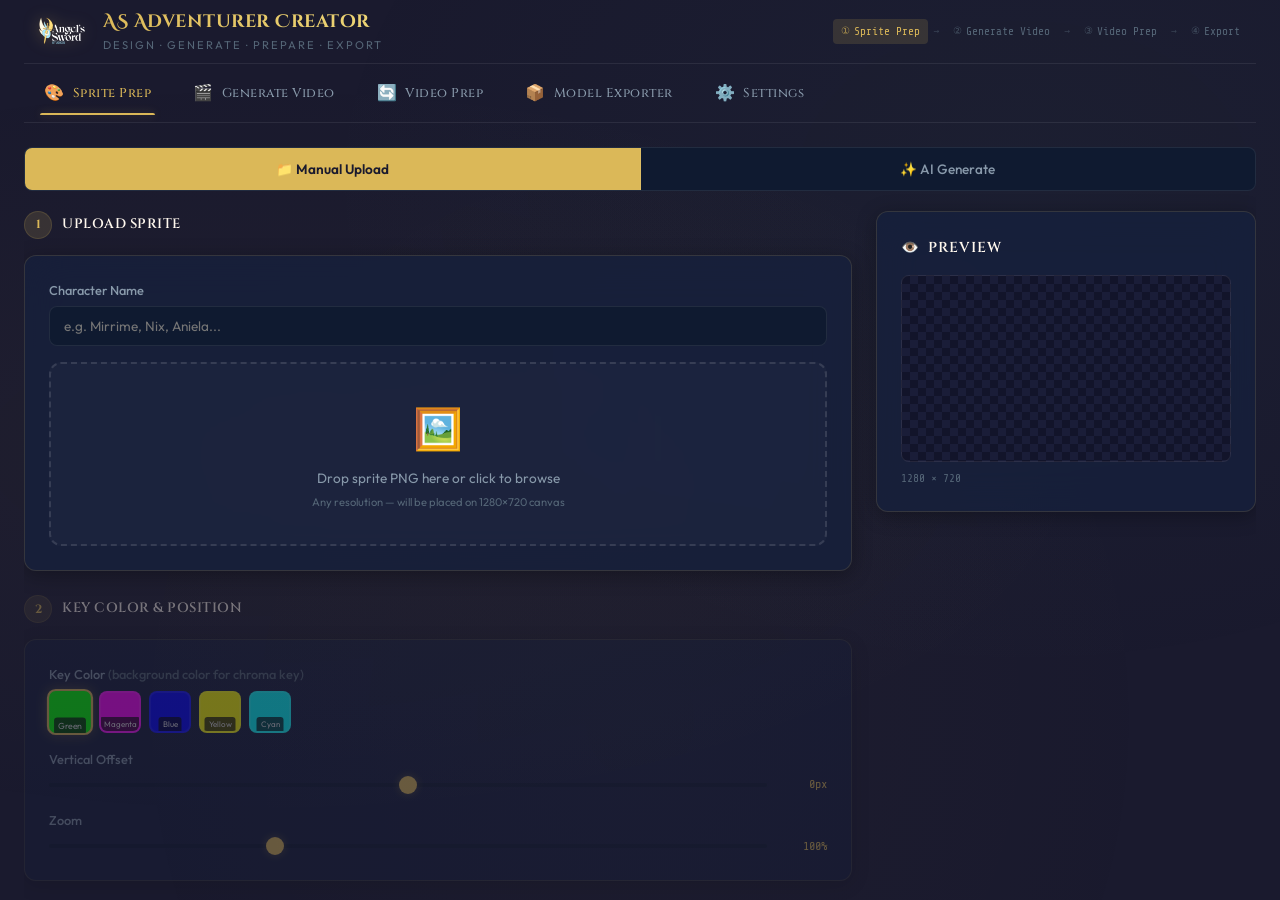
<file: Combined Python plus Angl/creator_public/legacy/public/index.html>
<!DOCTYPE html>
<html lang="en">
<head>
    <meta charset="UTF-8">
    <meta name="viewport" content="width=device-width, initial-scale=1.0">
    <meta name="description" content="AS Adventurer Creator — VTuber Creation Pipeline by Angel's Sword Studios. Create animated PNGtuber and VTuber assets from scratch in minutes.">
    <title>⚔️ AS Adventurer Creator — VTuber Creation Pipeline</title>
    <link rel="preconnect" href="https://fonts.googleapis.com">
    <link rel="preconnect" href="https://fonts.gstatic.com" crossorigin>
    <link rel="stylesheet" href="https://fonts.googleapis.com/css2?family=Cinzel:wght@400;500;600;700&family=Cinzel+Decorative:wght@400;700&family=Outfit:wght@300;400;500;600;700&family=Share+Tech+Mono&display=swap">
    <link rel="stylesheet" href="style.css">
    <link rel="icon" href="data:image/svg+xml,<svg xmlns='http://www.w3.org/2000/svg' viewBox='0 0 100 100'><text y='.9em' font-size='90'>⚔️</text></svg>">
</head>
<body>

<div class="app-container">

    <!-- ═══════════════════════════════════════
         HEADER
         ═══════════════════════════════════════ -->
    <header class="app-header">
        <div class="brand">
            <img src="assets/Angelsword-Logo-white_25pct.webp" alt="Angel's Sword Studios" class="brand-logo">
            <div>
                <div class="brand-name">AS Adventurer Creator</div>
                <div class="brand-tagline">Design · Generate · Prepare · Export</div>
            </div>
        </div>

        <nav class="pipeline-steps" id="pipelineSteps">
            <span class="step active" data-tab="tab-sprite-prep">
                <span class="step-badge">①</span> Sprite Prep
            </span>
            <span class="step-arrow">→</span>
            <span class="step" data-tab="tab-video-gen">
                <span class="step-badge">②</span> Generate Video
            </span>
            <span class="step-arrow">→</span>
            <span class="step" data-tab="tab-video-prep">
                <span class="step-badge">③</span> Video Prep
            </span>
            <span class="step-arrow">→</span>
            <span class="step" data-tab="tab-exporter">
                <span class="step-badge">④</span> Export
            </span>
        </nav>
    </header>

    <!-- ═══════════════════════════════════════
         TAB BAR
         ═══════════════════════════════════════ -->
    <nav class="tab-bar" id="tabBar">
        <button class="tab-btn active" data-tab="tab-sprite-prep" title="Create or prepare a sprite image with chroma key background">
            <span class="tab-icon">🎨</span>
            <span class="tab-label">Sprite Prep</span>
        </button>
        <button class="tab-btn" data-tab="tab-video-gen" title="Generate animated videos from your sprite using AI">
            <span class="tab-icon">🎬</span>
            <span class="tab-label">Generate Video</span>
        </button>
        <button class="tab-btn" data-tab="tab-video-prep" title="Build loops, concatenate videos, and add crossfades">
            <span class="tab-icon">🔄</span>
            <span class="tab-label">Video Prep</span>
        </button>
        <button class="tab-btn" data-tab="tab-exporter" title="Export as transparent WebM or GIF with chroma key removal">
            <span class="tab-icon">📦</span>
            <span class="tab-label">Model Exporter</span>
        </button>
        <button class="tab-btn" data-tab="tab-settings" title="API keys, server settings, and about">
            <span class="tab-icon">⚙️</span>
            <span class="tab-label">Settings</span>
        </button>
    </nav>

    <!-- ═══════════════════════════════════════
         TAB CONTENT
         ═══════════════════════════════════════ -->
    <div class="tab-content" id="tabContent">

        <!-- ─── TAB 1: SPRITE PREP ─── -->
        <div class="tab-panel active" id="tab-sprite-prep">

            <!-- Mode Selector -->
            <div class="mode-selector" id="spritePrepMode">
                <button class="mode-btn active" data-mode="manual" title="Upload your own sprite image">📁 Manual Upload</button>
                <button class="mode-btn" data-mode="generate" title="Generate a sprite using AI (requires OpenAI API key)">✨ AI Generate</button>
            </div>

            <!-- ── Manual Mode ── -->
            <div id="spriteManualMode">
                <div class="main-layout">
                    <div>
                        <!-- Stage 1: Upload -->
                        <section class="stage" id="spManualStage1">
                            <div class="stage-header">
                                <span class="stage-number">1</span>
                                <span class="stage-title">Upload Sprite</span>
                            </div>
                            <div class="glass-panel">
                                <div class="form-row">
                                    <label for="spCharName">Character Name</label>
                                    <input type="text" id="spCharName" placeholder="e.g. Mirrime, Nix, Aniela..." title="Your character's name — used for filenames and AI prompts">
                                </div>
                                <div class="upload-zone" id="spUploadZone" title="Drop a PNG here or click to browse">
                                    <div class="upload-icon">🖼️</div>
                                    <div class="upload-text">Drop sprite PNG here or click to browse</div>
                                    <div class="upload-hint">Any resolution — will be placed on 1280×720 canvas</div>
                                    <input type="file" id="spFileInput" accept="image/png,image/jpeg,image/webp">
                                </div>
                            </div>
                        </section>

                        <!-- Stage 2: Key Color & Controls -->
                        <section class="stage disabled" id="spManualStage2">
                            <div class="stage-header">
                                <span class="stage-number">2</span>
                                <span class="stage-title">Key Color & Position</span>
                            </div>
                            <div class="glass-panel">
                                <div class="form-row">
                                    <label>Key Color <span class="text-dim">(background color for chroma key)</span></label>
                                    <div class="color-swatches" id="spColorSwatches">
                                        <div class="color-swatch selected" data-color="#00FF00" style="background:#00FF00" title="Green — most common chroma key color">
                                            <span class="swatch-badge">Green</span>
                                        </div>
                                        <div class="color-swatch" data-color="#FF00FF" style="background:#FF00FF" title="Magenta — great for characters with green elements">
                                            <span class="swatch-badge">Magenta</span>
                                        </div>
                                        <div class="color-swatch" data-color="#0000FF" style="background:#0000FF" title="Blue — avoid for blue-haired characters">
                                            <span class="swatch-badge">Blue</span>
                                        </div>
                                        <div class="color-swatch" data-color="#FFFF00" style="background:#FFFF00" title="Yellow — avoid for blond characters">
                                            <span class="swatch-badge">Yellow</span>
                                        </div>
                                        <div class="color-swatch" data-color="#00FFFF" style="background:#00FFFF" title="Cyan — alternative to blue/green">
                                            <span class="swatch-badge">Cyan</span>
                                        </div>
                                    </div>
                                </div>

                                <div class="form-row">
                                    <label for="spOffset">Vertical Offset</label>
                                    <div class="range-row">
                                        <input type="range" id="spOffset" min="-500" max="500" value="0" title="Move the character up or down on the canvas">
                                        <span class="range-value" id="spOffsetVal">0px</span>
                                    </div>
                                </div>

                                <div class="form-row">
                                    <label for="spZoom">Zoom</label>
                                    <div class="range-row">
                                        <input type="range" id="spZoom" min="10" max="300" value="100" title="Scale the character larger or smaller">
                                        <span class="range-value" id="spZoomVal">100%</span>
                                    </div>
                                </div>
                            </div>
                        </section>

                        <!-- Stage 3: Export -->
                        <section class="stage disabled" id="spManualStage3">
                            <div class="stage-header">
                                <span class="stage-number">3</span>
                                <span class="stage-title">Export & Handoff</span>
                            </div>
                            <div class="btn-group">
                                <button class="btn btn-secondary" id="spDownloadBtn" title="Download as 1280×720 PNG file">
                                    💾 Download PNG
                                </button>
                                <button class="btn-handoff" id="spHandoffBtn" title="Send this sprite to the Generate Video tab">
                                    Send to Generate Video →
                                </button>
                            </div>
                        </section>
                    </div>

                    <!-- Preview Sidebar -->
                    <div>
                        <div class="glass-panel">
                            <div class="panel-title"><span class="title-icon">👁️</span> Preview</div>
                            <div class="canvas-container" id="spCanvasContainer">
                                <canvas id="spCanvas" width="1280" height="720"></canvas>
                            </div>
                            <div class="text-mono text-dim mt-1" style="font-size:0.7rem">1280 × 720</div>
                        </div>
                    </div>
                </div>
            </div>

            <!-- ── Generative Mode ── -->
            <div id="spriteGenerateMode" class="hidden">
                <div class="main-layout">
                    <div>
                        <div class="glass-panel">
                            <div class="panel-title"><span class="title-icon">✨</span> Character Details</div>

                            <div class="form-row">
                                <label for="sgCharName">Character Name <span class="text-gold">*</span></label>
                                <input type="text" id="sgCharName" placeholder="e.g. Mirrime the Mage" title="Required — your character's name">
                            </div>

                            <div class="form-row">
                                <label for="sgCharDesc">Character Description</label>
                                <textarea id="sgCharDesc" rows="3" placeholder="Blue hair, red cape, golden feather cap, adventurer outfit..." title="Describe your character's appearance in detail"></textarea>
                            </div>

                            <div class="form-row">
                                <label for="sgCharAction">Character Action <span class="text-dim">(optional)</span></label>
                                <input type="text" id="sgCharAction" placeholder="e.g. waving hello, casting a spell (defaults to neutral idle)" title="What is the character doing? Leave empty for a neutral idle pose">
                            </div>

                            <div class="form-row">
                                <label>Race Mode</label>
                                <div class="mode-selector" id="sgRaceMode">
                                    <button class="mode-btn active" data-mode="normal" title="Standard human/anime character">👤 Normal</button>
                                    <button class="mode-btn" data-mode="kanolith" title="Kemonomimi — human face with animal ears and tail, no human ears">🐾 Kanolith</button>
                                    <button class="mode-btn" data-mode="zoalith" title="Full anthropomorphic beastfolk — snouts, fur, whiskers, animal features">🐲 Zoalith</button>
                                </div>
                            </div>
                        </div>

                        <div class="glass-panel">
                            <div class="panel-title"><span class="title-icon">🖼️</span> References <span class="text-dim" style="font-weight:400;font-family:var(--font-body);text-transform:none;letter-spacing:0">(optional)</span></div>

                            <div class="two-col">
                                <div class="form-row">
                                    <label>Character Reference</label>
                                    <div class="upload-zone" id="sgCharRefZone" title="Upload a reference image of your character — also used to auto-detect best key color" style="padding:1rem">
                                        <div class="upload-icon" style="font-size:1.5rem">👤</div>
                                        <div class="upload-text" style="font-size:0.75rem">Character Reference</div>
                                        <input type="file" id="sgCharRefInput" accept="image/*">
                                    </div>
                                    <div id="sgCharRefPreview" class="hidden mt-1"></div>
                                </div>
                                <div class="form-row">
                                    <label>Art Style Reference</label>
                                    <div class="upload-zone" id="sgStyleRefZone" title="Upload an image showing the art style you want" style="padding:1rem">
                                        <div class="upload-icon" style="font-size:1.5rem">🎨</div>
                                        <div class="upload-text" style="font-size:0.75rem">Style Reference</div>
                                        <input type="file" id="sgStyleRefInput" accept="image/*">
                                    </div>
                                    <div id="sgStyleRefPreview" class="hidden mt-1"></div>
                                </div>
                            </div>
                        </div>

                        <div class="glass-panel">
                            <div class="panel-title"><span class="title-icon">🎯</span> Generation Settings</div>

                            <div class="form-row">
                                <label>Key Color</label>
                                <div class="color-swatches" id="sgColorSwatches">
                                    <div class="color-swatch selected" data-color="#00FF00" style="background:#00FF00" title="Green">
                                        <span class="swatch-badge">Green</span>
                                    </div>
                                    <div class="color-swatch" data-color="#FF00FF" style="background:#FF00FF" title="Magenta">
                                        <span class="swatch-badge">Magenta</span>
                                    </div>
                                    <div class="color-swatch" data-color="#0000FF" style="background:#0000FF" title="Blue">
                                        <span class="swatch-badge">Blue</span>
                                    </div>
                                    <div class="color-swatch" data-color="#FFFF00" style="background:#FFFF00" title="Yellow">
                                        <span class="swatch-badge">Yellow</span>
                                    </div>
                                    <div class="color-swatch" data-color="#00FFFF" style="background:#00FFFF" title="Cyan">
                                        <span class="swatch-badge">Cyan</span>
                                    </div>
                                </div>
                                <button class="btn btn-sm btn-secondary mt-1" id="sgAdvancedKeyBtn" title="Analyze the character reference to find the optimal key color" style="font-size:0.7rem">
                                    🔬 Advanced Key Color
                                </button>
                            </div>

                            <!-- Advanced Key Color Modal -->
                            <div id="advKeyModal" class="modal-overlay hidden">
                                <div class="modal-panel glass-panel" style="max-width:800px;width:95%">
                                    <div class="panel-title">
                                        <span class="title-icon">🔬</span> Advanced Key Color Analysis
                                        <button class="btn btn-sm btn-danger" id="advKeyClose" style="float:right;margin-top:-4px">✕</button>
                                    </div>
                                    <p class="text-dim" style="font-size:0.8rem;margin:0.5rem 0">
                                        Draw a rectangle around the <strong>character only</strong> (exclude background), then click <strong>Analyze</strong>.
                                    </p>
                                    <div id="advKeyCanvasWrap" style="position:relative;display:inline-block;max-width:100%;cursor:crosshair;border:1px solid rgba(219,184,88,0.3);border-radius:6px;overflow:hidden">
                                        <canvas id="advKeyCanvas" width="760" height="500"></canvas>
                                        <div id="advKeySelection" style="position:absolute;border:2px dashed #dbb858;background:rgba(219,184,88,0.1);display:none;pointer-events:none"></div>
                                    </div>
                                    <div class="btn-group mt-1">
                                        <button class="btn btn-secondary" id="advKeyClearBtn">🗑️ Clear Selection</button>
                                        <button class="btn btn-primary" id="advKeyAnalyzeBtn" disabled>🔍 Analyze Selection</button>
                                    </div>
                                    <div id="advKeyResults" class="mt-1 hidden">
                                        <div class="panel-title" style="font-size:0.85rem"><span class="title-icon">📊</span> Results — Best Key Color</div>
                                        <div id="advKeyResultsList"></div>
                                    </div>
                                </div>
                            </div>

                            <div class="form-row">
                                <label>Simultaneous Generations</label>
                                <div class="gen-count" id="sgGenCount">
                                    <button class="gen-count-btn active" data-count="1" title="Generate 1 image">1</button>
                                    <button class="gen-count-btn" data-count="2" title="Generate 2 images simultaneously">2</button>
                                    <button class="gen-count-btn" data-count="3" title="Generate 3 images simultaneously">3</button>
                                    <button class="gen-count-btn" data-count="4" title="Generate 4 images simultaneously">4</button>
                                </div>
                            </div>

                            <button class="btn-handoff mt-2" id="sgGenerateBtn" title="Generate sprite(s) using GPT Image 2">
                                ✨ Generate Sprite
                            </button>

                            <div class="progress-container" id="sgProgress">
                                <div class="progress-bar"><div class="fill" id="sgProgressFill"></div></div>
                                <div class="progress-text">
                                    <span id="sgProgressText">Generating...</span>
                                    <button class="btn btn-sm btn-danger" id="sgCancelBtn">Cancel</button>
                                </div>
                            </div>

                            <div id="sgStatus"></div>
                        </div>

                        <!-- Results -->
                        <div id="sgResultsSection" class="hidden">
                            <div class="glass-panel">
                                <div class="panel-title"><span class="title-icon">🖼️</span> Results</div>
                                <div class="results-grid" id="sgResultsGrid"></div>
                                <div class="mt-2 btn-group">
                                    <button class="btn btn-secondary" id="sgToManualBtn" title="Send the selected sprite to Manual Upload for offset/zoom adjustments">
                                        🎨 Send to Manual Upload
                                    </button>
                                    <button class="btn-handoff" id="sgHandoffBtn" title="Send the selected sprite to Generate Video">
                                        Send to Generate Video →
                                    </button>
                                </div>
                            </div>
                        </div>
                    </div>

                    <!-- Preview Sidebar -->
                    <div>
                        <div class="glass-panel">
                            <div class="panel-title"><span class="title-icon">👁️</span> Preview</div>
                            <div class="canvas-container" id="sgCanvasContainer">
                                <canvas id="sgCanvas" width="1280" height="720"></canvas>
                            </div>
                            <div class="text-mono text-dim mt-1" style="font-size:0.7rem">1280 × 720 · GPT Image 2</div>
                        </div>
                    </div>
                </div>
            </div>
        </div>

        <!-- ─── TAB 2: GENERATE VIDEO ─── -->
        <div class="tab-panel" id="tab-video-gen">
            <div class="info-banner">
                <span class="banner-icon">💡</span>
                <span>Skip this step if you want to use your own video generator (e.g., Veo, RunwayML, Kling, etc.). Upload your video directly in Video Prep instead.</span>
            </div>

            <div class="main-layout">
                <div>
                    <!-- Reference Image -->
                    <div class="glass-panel">
                        <div class="panel-title"><span class="title-icon">🖼️</span> Reference Image</div>
                        <div class="panel-subtitle">Use the sprite from Step 1, or upload your own reference image(s).</div>

                        <div id="vgRefImagePreview" class="canvas-container mb-2 hidden">
                            <img id="vgRefImage" style="width:100%;display:block">
                        </div>

                        <div class="upload-zone" id="vgUploadZone" title="Upload reference image(s) for video generation">
                            <div class="upload-icon">🖼️</div>
                            <div class="upload-text">Drop reference image(s) or click to browse</div>
                            <div class="upload-hint">PNG, JPG — up to 3 images for Reference Mode</div>
                            <input type="file" id="vgFileInput" accept="image/*" multiple>
                        </div>

                        <div id="vgRefFromSprite" class="hidden mt-1">
                            <div class="status-msg info">
                                <span>📌</span> Using sprite from Sprite Prep
                            </div>
                        </div>
                    </div>

                    <!-- Generation Mode -->
                    <div class="glass-panel">
                        <div class="panel-title"><span class="title-icon">🎬</span> Video Generation</div>

                        <div class="mode-selector" id="vgModeSelector">
                            <button class="mode-btn active" data-mode="reference" title="Provide reference images and describe the animation">🖼️ Reference Mode</button>
                            <button class="mode-btn" data-mode="keyframe" title="Upload start and end frames — AI interpolates between them">🔑 Keyframe Mode</button>
                        </div>

                        <!-- Reference Mode Fields -->
                        <div id="vgReferenceMode">
                            <div class="form-row">
                                <label for="vgPrompt">Animation Prompt</label>
                                <textarea id="vgPrompt" rows="6" title="Describe the animation you want the AI to generate">Locked-off Position Static Camera. Perfect Seamless Loop. 2d Anime Sakuga Game Animation Style. (Character description), (Animation Type) Subtle Movements.

[Constraints]: Do NOT Camera Zoom, Absolute static camera. Zero Camera movement, no panning, no drifting, and no zooming. The camera is perfectly stationary; only the character moves. The character herself doesnt move either on the Y axis. Maintain the same character position.</textarea>
                                <div class="text-dim mt-1" style="font-size:0.7rem">
                                    Edit the (parenthesized) sections. Remove "Perfect Seamless Loop" if not a loop.
                                </div>
                            </div>
                        </div>

                        <!-- Keyframe Mode Fields -->
                        <div id="vgKeyframeMode" class="hidden">
                            <div class="two-col">
                                <div class="form-row">
                                    <label>Start Frame</label>
                                    <div class="upload-zone" id="vgStartFrameZone" style="padding:1rem" title="Upload the starting frame">
                                        <div class="upload-icon" style="font-size:1.5rem" id="vgStartFrameIcon">🏁</div>
                                        <div class="upload-text" style="font-size:0.75rem" id="vgStartFrameText">Start Frame</div>
                                        <input type="file" id="vgStartFrameInput" accept="image/*">
                                        <img id="vgStartFramePreview" class="hidden" style="max-width:100%;max-height:180px;border-radius:var(--radius);border:1px solid var(--border);margin-top:0.5rem">
                                    </div>
                                </div>
                                <div class="form-row">
                                    <label>End Frame</label>
                                    <div class="upload-zone" id="vgEndFrameZone" style="padding:1rem" title="Upload the ending frame">
                                        <div class="upload-icon" style="font-size:1.5rem" id="vgEndFrameIcon">🎯</div>
                                        <div class="upload-text" style="font-size:0.75rem" id="vgEndFrameText">End Frame</div>
                                        <input type="file" id="vgEndFrameInput" accept="image/*">
                                        <img id="vgEndFramePreview" class="hidden" style="max-width:100%;max-height:180px;border-radius:var(--radius);border:1px solid var(--border);margin-top:0.5rem">
                                    </div>
                                </div>
                            </div>
                            <div class="form-row mt-1">
                                <label for="vgKeyframePrompt">Animation Prompt</label>
                                <textarea id="vgKeyframePrompt" rows="6" title="Describe the animation for the keyframe interpolation">Locked-off Position Static Camera. Perfect Seamless Loop. 2d Anime Sakuga Game Animation Style. (Character description), (Animation Type) Subtle Movements.

[Constraints]: Do NOT Camera Zoom, Absolute static camera. Zero Camera movement, no panning, no drifting, and no zooming. The camera is perfectly stationary; only the character moves. The character herself doesnt move either on the Y axis. Maintain the same character position.</textarea>
                                <div class="text-dim mt-1" style="font-size:0.7rem">
                                    Edit the (parenthesized) sections. Remove "Perfect Seamless Loop" if not a loop.
                                </div>
                            </div>
                        </div>

                        <hr class="gold-divider">

                        <div class="config-grid">
                            <div class="form-row">
                                <label for="vgDuration">Video Length</label>
                                <div class="range-row">
                                    <input type="range" id="vgDuration" min="3" max="10" value="5" title="Duration of the generated video in seconds">
                                    <span class="range-value" id="vgDurationVal">5s</span>
                                </div>
                            </div>
                            <div class="form-row">
                                <label>Simultaneous Generations</label>
                                <div class="gen-count" id="vgGenCount">
                                    <button class="gen-count-btn active" data-count="1" title="Generate 1 video">1</button>
                                    <button class="gen-count-btn" data-count="2" title="Generate 2 videos">2</button>
                                    <button class="gen-count-btn" data-count="3" title="Generate 3 videos">3</button>
                                    <button class="gen-count-btn" data-count="4" title="Generate 4 videos">4</button>
                                </div>
                            </div>
                        </div>

                        <div class="form-row mt-2">
                            <div class="flex items-center justify-between">
                                <span class="text-dim" style="font-size:0.7rem">Aspect ratio: 16:9 (locked) · ~$0.10/sec</span>
                            </div>
                        </div>

                        <button class="btn-handoff mt-2" id="vgGenerateBtn" title="Generate video(s) using Gemini Omni Flash">
                            🎬 Generate Video
                        </button>

                        <div class="progress-container" id="vgProgress">
                            <div class="progress-bar"><div class="fill" id="vgProgressFill"></div></div>
                            <div class="progress-text">
                                <span id="vgProgressText">Generating video...</span>
                                <button class="btn btn-sm btn-danger" id="vgCancelBtn">Cancel</button>
                            </div>
                        </div>

                        <div id="vgStatus"></div>
                    </div>

                    <!-- Results -->
                    <div id="vgResultsSection" class="hidden">
                        <div class="glass-panel">
                            <div class="panel-title"><span class="title-icon">🎞️</span> Generated Videos</div>
                            <div class="results-grid" id="vgResultsGrid"></div>
                            <div class="mt-2">
                                <button class="btn-handoff" id="vgHandoffBtn" title="Send selected video(s) to Video Preparation">
                                    Add to Video Preparation →
                                </button>
                            </div>
                        </div>
                    </div>
                </div>

                <!-- Sidebar -->
                <div>
                    <div class="glass-panel">
                        <div class="panel-title"><span class="title-icon">ℹ️</span> About Gemini Omni Flash</div>
                        <div class="panel-subtitle">
                            Google's Gemini Omni Flash generates short animated videos from reference images and text prompts. 
                            Perfect for creating idle animations, talking motions, and simple character movements.
                        </div>
                        <div class="settings-info">
                            <span class="info-icon">🔑</span>
                            Requires a Google Gemini API key. Set it up in the <strong>Settings</strong> tab.
                        </div>
                    </div>
                </div>
            </div>
        </div>

        <!-- ─── TAB 3: VIDEO PREPARATION ─── -->
        <div class="tab-panel" id="tab-video-prep">
            <div class="main-layout">
                <div>
                    <!-- Stage 1: Upload -->
                    <section class="stage" id="vpStage1">
                        <div class="stage-header">
                            <span class="stage-number">1</span>
                            <span class="stage-title">Load Video</span>
                        </div>
                        <div class="glass-panel">
                            <div class="upload-zone" id="vpUploadZone" title="Drop a video file (MP4, WebM, MOV) or click to browse">
                                <div class="upload-icon">🎬</div>
                                <div class="upload-text">Drop video file here or click to browse</div>
                                <div class="upload-hint">MP4, WebM, MOV</div>
                                <input type="file" id="vpFileInput" accept="video/mp4,video/webm,video/quicktime,.mov">
                            </div>
                            <div id="vpFromVideoGen" class="hidden mt-1">
                                <div class="status-msg info">
                                    <span>📌</span> Video loaded from Generate Video
                                </div>
                            </div>
                        </div>
                    </section>

                    <!-- Stage 2: Loop Builder -->
                    <section class="stage disabled" id="vpStage2">
                        <div class="stage-header">
                            <span class="stage-number">2</span>
                            <span class="stage-title">Loop Builder</span>
                        </div>
                        <div class="glass-panel">
                            <!-- Video Canvas -->
                            <div class="canvas-container" id="vpCanvasContainer">
                                <canvas id="vpCanvas"></canvas>
                            </div>

                            <!-- Playback Controls -->
                            <div class="scrubber-container mt-1">
                                <div class="scrubber-controls">
                                    <button class="btn btn-sm btn-icon" id="vpPrevFrame" title="Previous frame (←)">⏮</button>
                                    <button class="btn btn-sm btn-icon" id="vpPlayBtn" title="Play/Pause video">▶️</button>
                                    <button class="btn btn-sm btn-icon" id="vpNextFrame" title="Next frame (→)">⏭</button>
                                </div>
                                <input type="range" id="vpScrubber" min="0" max="100" value="0" title="Scrub through video frames">
                                <span class="scrubber-info" id="vpFrameInfo">0 / 0</span>
                            </div>

                            <!-- Onion Skin -->
                            <div class="onion-skin-row mt-1">
                                <label class="toggle-switch" title="Overlay frame 0 at 50% opacity to help align loop point">
                                    <input type="checkbox" id="vpOnionSkin">
                                    <span class="slider"></span>
                                </label>
                                <label for="vpOnionSkin" style="margin-bottom:0">Onion Skin (Frame 0 overlay)</label>
                            </div>

                            <!-- Loop Point -->
                            <div class="flex items-center justify-between mt-2">
                                <div class="btn-group">
                                    <button class="btn btn-sm btn-secondary" id="vpSetLoopBtn" title="Set current frame as loop endpoint">📍 Set Loop Point</button>
                                    <button class="btn btn-sm btn-secondary" id="vpClearLoopBtn" title="Clear the loop point">✖ Clear</button>
                                    <button class="btn btn-sm btn-accent" id="vpPreviewLoopBtn" title="Preview the loop animation">▶ Preview Loop</button>
                                </div>
                                <span class="text-mono text-muted" id="vpLoopInfo" style="font-size:0.75rem"></span>
                            </div>
                        </div>
                    </section>

                    <!-- Stage 3: Loop Mode & Concat -->
                    <section class="stage disabled" id="vpStage3">
                        <div class="stage-header">
                            <span class="stage-number">3</span>
                            <span class="stage-title">Output Mode</span>
                        </div>
                        <div class="glass-panel">
                            <div class="form-row">
                                <label>Loop Mode</label>
                                <div class="seg-toggle" id="vpLoopMode">
                                    <button class="seg-btn active" data-mode="none" title="No looping — export frames as-is">No Loop</button>
                                    <button class="seg-btn" data-mode="pingpong" title="Forward then reverse (0→N→0) for seamless bounce loop">Ping-Pong</button>
                                    <button class="seg-btn" data-mode="reverse" title="Export frames in reverse order only">Reverse</button>
                                </div>
                            </div>

                            <hr class="gold-divider">

                            <!-- Video Concatenation -->
                            <div class="form-row">
                                <label>Video Concatenation</label>
                                <div id="vpConcatSection">
                                    <button class="btn btn-sm btn-secondary" id="vpAddVideoBtn" title="Upload a second video to append to the first">
                                        ➕ Add 2nd Video
                                    </button>
                                    <input type="file" id="vpConcatFileInput" accept="video/mp4,video/webm,video/quicktime,.mov" class="hidden">
                                </div>
                                <div id="vpConcatInfo" class="hidden mt-1">
                                    <div class="status-msg info">
                                        <span>🔗</span> <span id="vpConcatText">2nd video loaded — will be appended</span>
                                        <button class="btn btn-sm btn-danger" id="vpRemoveConcat" style="margin-left:auto" title="Remove the second video">✖</button>
                                    </div>
                                    <div class="crossfade-controls mt-1">
                                        <label class="toggle-switch" title="Add a crossfade transition between the two videos">
                                            <input type="checkbox" id="vpCrossfade">
                                            <span class="slider"></span>
                                        </label>
                                        <label for="vpCrossfade" style="margin-bottom:0;flex:1">Crossfade</label>
                                        <div class="range-row" style="flex:2">
                                            <input type="range" id="vpCrossfadeDuration" min="100" max="1000" value="300" step="50" title="Crossfade duration in milliseconds">
                                            <span class="range-value" id="vpCrossfadeDurationVal">300ms</span>
                                        </div>
                                    </div>
                                </div>
                            </div>

                            <button class="btn-handoff mt-2" id="vpHandoffBtn" title="Send the prepared video to Model Exporter">
                                Send to Model Exporter →
                            </button>
                        </div>
                    </section>
                </div>

                <!-- Preview Sidebar -->
                <div>
                    <div class="glass-panel">
                        <div class="panel-title"><span class="title-icon">📊</span> Video Info</div>
                        <div id="vpVideoInfo" class="text-muted" style="font-size:0.8rem">
                            <div>No video loaded</div>
                        </div>
                    </div>
                </div>
            </div>
        </div>

        <!-- ─── TAB 4: MODEL EXPORTER ─── -->
        <div class="tab-panel" id="tab-exporter">

            <!-- Export Mode Toggle -->
            <div class="export-mode-toggle" id="exportModeToggle">
                <button class="export-mode-btn active" data-mode="adventurer" title="WebM format — unlimited frames and resolution">⚔️ Adventurer</button>
                <button class="export-mode-btn" data-mode="normal" title="GIF format — max 120 frames, 1000×1000">🟢 F. Normal</button>
                <button class="export-mode-btn" data-mode="premium" title="GIF format — max 600 frames, 4000×4000">💎 F. Premium</button>
            </div>

            <div class="main-layout">
                <div>
                    <!-- Stage 1: Source -->
                    <section class="stage" id="exStage1">
                        <div class="stage-header">
                            <span class="stage-number">1</span>
                            <span class="stage-title">Source Video</span>
                        </div>
                        <div class="glass-panel">
                            <div class="upload-zone" id="exUploadZone" title="Drop a video file or click to browse">
                                <div class="upload-icon">🎬</div>
                                <div class="upload-text">Drop video here or click to browse</div>
                                <div class="upload-hint">MP4, WebM, MOV — or received from Video Prep</div>
                                <input type="file" id="exFileInput" accept="video/mp4,video/webm,video/quicktime,.mov">
                            </div>
                            <div id="exFromVideoPrep" class="hidden mt-1">
                                <div class="status-msg info">
                                    <span>📌</span> Video received from Video Preparation
                                </div>
                            </div>
                        </div>
                    </section>

                    <!-- Stage 2: Chroma Key -->
                    <section class="stage disabled" id="exStage2">
                        <div class="stage-header">
                            <span class="stage-number">2</span>
                            <span class="stage-title">Chroma Key</span>
                        </div>
                        <div class="glass-panel">
                            <!-- Preview -->
                            <div class="canvas-container" id="exCanvasContainer">
                                <canvas id="exCanvas"></canvas>
                                <div id="exCropOverlay" class="crop-overlay hidden">
                                    <div class="crop-region" id="exCropRegion"></div>
                                </div>
                            </div>

                            <!-- Frame Scrubber -->
                            <div class="scrubber-container mt-1">
                                <div class="scrubber-controls">
                                    <button class="btn btn-sm btn-icon" id="exPrevFrame" title="Previous frame (←)">⏮</button>
                                    <button class="btn btn-sm btn-icon" id="exPlayBtn" title="Play/Pause">▶️</button>
                                    <button class="btn btn-sm btn-icon" id="exNextFrame" title="Next frame (→)">⏭</button>
                                </div>
                                <input type="range" id="exScrubber" min="0" max="100" value="0" title="Scrub through video frames">
                                <span class="scrubber-info" id="exFrameInfo">0 / 0</span>
                            </div>

                            <!-- Preview Modes -->
                            <div class="flex items-center justify-between mt-1">
                                <div class="preview-modes" id="exPreviewModes">
                                    <button class="preview-mode-btn active" data-mode="checker" title="Checkerboard transparency pattern">Checker</button>
                                    <button class="preview-mode-btn" data-mode="black" title="Black background">Black</button>
                                    <button class="preview-mode-btn" data-mode="white" title="White background">White</button>
                                    <button class="preview-mode-btn" data-mode="original" title="Show original without chroma key">Original</button>
                                </div>
                            </div>

                            <hr class="gold-divider">

                            <!-- Key Color -->
                            <div class="form-row">
                                <label>Key Color</label>
                                <div class="flex items-center gap-sm">
                                    <div class="color-swatches" id="exColorSwatches">
                                        <div class="color-swatch selected" data-color="#00FF00" style="background:#00FF00" title="Green">
                                            <span class="swatch-badge">Green</span>
                                        </div>
                                        <div class="color-swatch" data-color="#FF00FF" style="background:#FF00FF" title="Magenta">
                                            <span class="swatch-badge">Magenta</span>
                                        </div>
                                        <div class="color-swatch" data-color="#0000FF" style="background:#0000FF" title="Blue">
                                            <span class="swatch-badge">Blue</span>
                                        </div>
                                        <div class="color-swatch" data-color="#FFFF00" style="background:#FFFF00" title="Yellow">
                                            <span class="swatch-badge">Yellow</span>
                                        </div>
                                        <div class="color-swatch" data-color="#00FFFF" style="background:#00FFFF" title="Cyan">
                                            <span class="swatch-badge">Cyan</span>
                                        </div>
                                    </div>
                                    <button class="eyedropper-btn" id="exEyedropper" title="Pick key color from the video frame">💧</button>
                                    <button class="btn btn-sm btn-secondary" id="exAutoDetect" title="Auto-detect the best key color from the video">Auto</button>
                                </div>
                            </div>

                            <!-- Chroma Key Controls -->
                            <div class="form-row">
                                <label for="exSimilarity">Similarity</label>
                                <div class="range-row">
                                    <input type="range" id="exSimilarity" min="0" max="100" value="40" title="How close a pixel's color must be to the key color to be removed (higher = more aggressive)">
                                    <span class="range-value" id="exSimilarityVal">40%</span>
                                </div>
                            </div>

                            <div class="form-row">
                                <label for="exSmoothness">Smoothness</label>
                                <div class="range-row">
                                    <input type="range" id="exSmoothness" min="0" max="100" value="8" title="How gradually the key fades at edges (higher = softer edges)">
                                    <span class="range-value" id="exSmoothnessVal">8%</span>
                                </div>
                            </div>

                            <div class="form-row">
                                <label for="exSpillSuppress">Spill Suppression</label>
                                <div class="range-row">
                                    <input type="range" id="exSpillSuppress" min="0" max="100" value="10" title="Remove color spill from the key color onto the character's edges">
                                    <span class="range-value" id="exSpillSuppressVal">10%</span>
                                </div>
                            </div>

                            <div class="form-row">
                                <label for="exSmokeCleanup">Smoke Cleanup</label>
                                <div class="range-row" style="justify-content:flex-start;gap:0.5rem;">
                                    <input type="checkbox" id="exSmokeCleanup" title="Convert remaining key-colored elements (pink smoke, etc.) into semi-transparent dark gray">
                                    <span class="range-value">Neutralize key-colored VFX</span>
                                </div>
                            </div>

                            <hr class="gold-divider">

                            <!-- Visual Adjustments -->
                            <div class="config-grid">
                                <div class="form-row">
                                    <label for="exScale">Scale</label>
                                    <div class="range-row">
                                        <input type="range" id="exScale" min="10" max="300" value="100" title="Scale the output size">
                                        <span class="range-value" id="exScaleVal">100%</span>
                                    </div>
                                </div>
                                <div class="form-row">
                                    <label for="exVOffset">Vertical Offset</label>
                                    <div class="range-row">
                                        <input type="range" id="exVOffset" min="-500" max="500" value="0" title="Shift the video vertically">
                                        <span class="range-value" id="exVOffsetVal">0px</span>
                                    </div>
                                </div>
                                <div class="form-row">
                                    <label for="exSaturation">Saturation</label>
                                    <div class="range-row">
                                        <input type="range" id="exSaturation" min="0" max="200" value="100" title="Adjust color saturation (100% = original)">
                                        <span class="range-value" id="exSaturationVal">100%</span>
                                    </div>
                                </div>
                                <div class="form-row">
                                    <label>Ref. Image</label>
                                    <div class="range-row" style="gap:0.4rem;align-items:center;">
                                        <input type="file" id="exRefImage" accept="image/*" style="display:none;">
                                        <button type="button" id="exRefImageBtn" class="btn btn-sm" style="padding:2px 8px;font-size:0.75rem;" title="Upload a clean reference image to auto-match saturation">Upload</button>
                                        <button type="button" id="exRefMatchBtn" class="btn btn-sm" style="padding:2px 8px;font-size:0.75rem;display:none;" title="Auto-match saturation to reference">Auto Match</button>
                                        <img id="exRefThumb" style="display:none;height:28px;border:1px solid #666;border-radius:3px;">
                                        <button type="button" id="exRefClearBtn" class="btn btn-sm" style="padding:2px 6px;font-size:0.7rem;display:none;" title="Remove reference image">✕</button>
                                    </div>
                                </div>
                                <div class="form-row">
                                    <label for="exBrightness">Brightness</label>
                                    <div class="range-row">
                                        <input type="range" id="exBrightness" min="50" max="150" value="100" title="Adjust brightness (100% = original)">
                                        <span class="range-value" id="exBrightnessVal">100%</span>
                                    </div>
                                </div>
                                <div class="form-row">
                                    <label for="exEdgeFade">Edge Fade</label>
                                    <div class="range-row">
                                        <input type="range" id="exEdgeFade" min="0" max="200" value="0" title="Fade out left, right, and top edges to prevent hard rectangular cutoff (0 = off)">
                                        <span class="range-value" id="exEdgeFadeVal">0px</span>
                                    </div>
                                </div>
                                <div class="form-row">
                                    <label for="exAntiAlias">Anti-Aliasing</label>
                                    <label class="toggle-switch" title="Smooth jagged edges on the chroma key cutout">
                                        <input type="checkbox" id="exAntiAlias">
                                        <span class="slider"></span>
                                    </label>
                                </div>
                            </div>

                            <!-- Crop -->
                            <div class="form-row mt-1">
                                <label>Crop Ratio</label>
                                <div class="seg-toggle" id="exCropRatio">
                                    <button class="seg-btn active" data-ratio="off" title="No crop">Off</button>
                                    <button class="seg-btn" data-ratio="1:1" title="Square crop">1:1</button>
                                    <button class="seg-btn" data-ratio="4:3" title="4:3 crop">4:3</button>
                                </div>
                            </div>
                        </div>
                    </section>

                    <!-- Stage 3: Export -->
                    <section class="stage disabled" id="exStage3">
                        <div class="stage-header">
                            <span class="stage-number">3</span>
                            <span class="stage-title">Export</span>
                        </div>
                        <div class="glass-panel">
                            <!-- Export Settings -->
                            <div class="config-grid">
                                <div class="form-row">
                                    <label for="exStartFrame">Start Frame</label>
                                    <input type="number" id="exStartFrame" value="0" min="0" title="First frame to include in the export">
                                </div>
                                <div class="form-row">
                                    <label for="exEndFrame">End Frame</label>
                                    <input type="number" id="exEndFrame" value="0" min="0" title="Last frame to include in the export">
                                </div>
                                <div class="form-row">
                                    <label for="exFrameSkip">Frame Skip</label>
                                    <input type="number" id="exFrameSkip" value="0" min="0" max="10" title="Skip N frames between each exported frame (0 = no skip)">
                                </div>
                                <div class="form-row">
                                    <label for="exFPS">FPS Override</label>
                                    <input type="number" id="exFPS" value="0" min="0" max="60" title="Override the output FPS (0 = match source)">
                                </div>
                            </div>

                            <div class="config-grid mt-1">
                                <div class="form-row">
                                    <label for="exWidth">Output Width</label>
                                    <input type="number" id="exWidth" value="0" min="0" title="Output width in pixels (0 = auto)">
                                </div>
                                <div class="form-row">
                                    <label for="exHeight">Output Height</label>
                                    <div class="flex items-center gap-sm">
                                        <input type="number" id="exHeight" value="0" min="0" style="flex:1" title="Output height in pixels (0 = auto)">
                                        <label class="toggle-switch" title="Lock aspect ratio">
                                            <input type="checkbox" id="exAspectLock" checked>
                                            <span class="slider"></span>
                                        </label>
                                        <span class="text-dim" style="font-size:0.7rem">🔒</span>
                                    </div>
                                </div>
                            </div>

                            <hr class="gold-divider">

                            <!-- Quick Filename Buttons -->
                            <div class="form-row">
                                <label>Quick Filename</label>
                                <div class="filename-presets" id="exFilenamePresets">
                                    <button class="filename-preset-btn" data-preset="Neutral_Idle" title="Set filename to {name}_Neutral_Idle">Neutral Idle</button>
                                    <button class="filename-preset-btn" data-preset="Intro" title="Set filename to {name}_Intro">Intro</button>
                                    <button class="filename-preset-btn" data-preset="Outro" title="Set filename to {name}_Outro">Outro</button>
                                    <button class="filename-preset-btn" data-preset="Neutral_Speaking" title="Set filename to {name}_Neutral_Speaking">Neutral Speaking</button>
                                    <button class="filename-preset-btn" data-preset="Animation" title="Set filename to {name}_Animation">Animation</button>
                                    <button class="filename-preset-btn" data-preset="custom" title="Enter a custom filename">Custom</button>
                                </div>
                                <input type="text" id="exFilename" placeholder="output" title="Output filename (without extension)" class="mt-1">
                            </div>

                            <!-- Estimate -->
                            <div class="export-estimate" id="exEstimate">
                                <span id="exEstFrames">Frames: --</span>
                                <span id="exEstSize">Est. Size: --</span>
                                <span id="exEstFormat">Format: WebM</span>
                            </div>

                            <!-- Export Button -->
                            <button class="btn-handoff" id="exExportBtn" title="Export the final transparent animation">
                                📦 Export Transparent Motion
                            </button>

                            <div class="progress-container" id="exProgress">
                                <div class="progress-bar"><div class="fill" id="exProgressFill"></div></div>
                                <div class="progress-text">
                                    <span id="exProgressText">Exporting...</span>
                                    <button class="btn btn-sm btn-danger" id="exCancelBtn">Cancel</button>
                                </div>
                            </div>

                            <div id="exStatus"></div>
                        </div>
                    </section>
                </div>

                <!-- Preview Sidebar -->
                <div>
                    <div class="glass-panel">
                        <div class="panel-title"><span class="title-icon">📊</span> Export Info</div>
                        <div id="exInfo" class="text-muted" style="font-size:0.8rem">
                            <div>No video loaded</div>
                        </div>
                    </div>

                    <div class="glass-panel">
                        <div class="panel-title"><span class="title-icon">📋</span> Mode Limits</div>
                        <div id="exModeLimits" class="text-muted" style="font-size:0.8rem">
                            <div><strong class="text-gold">Adventurer</strong></div>
                            <div>Format: WebM</div>
                            <div>Max Frames: Unlimited</div>
                            <div>Max Resolution: Unlimited</div>
                        </div>
                    </div>
                </div>
            </div>
        </div>

        <!-- ─── TAB 5: SETTINGS ─── -->
        <div class="tab-panel" id="tab-settings">
            <div class="settings-section">

                <!-- OpenAI API Key -->
                <div class="glass-panel">
                    <div class="panel-title"><span class="title-icon">🤖</span> OpenAI API Key</div>
                    <div class="panel-subtitle">Required for AI sprite generation (GPT Image 2). Your key is stored locally and never sent to any third party.</div>

                    <div class="api-key-row">
                        <div class="input-password">
                            <input type="password" id="settingsOpenAIKey" placeholder="sk-..." title="Your OpenAI API key">
                            <button class="toggle-vis" id="settingsOpenAIToggle" title="Show/hide key">👁️</button>
                        </div>
                        <button class="btn btn-sm btn-secondary" id="settingsOpenAISave" title="Save key to browser storage">Save</button>
                        <button class="btn btn-sm btn-accent" id="settingsOpenAITest" title="Test the API connection">Test</button>
                    </div>
                    <div id="settingsOpenAIStatus"></div>
                </div>

                <!-- Google API Key -->
                <div class="glass-panel">
                    <div class="panel-title"><span class="title-icon">🎬</span> Google Gemini API Key</div>
                    <div class="panel-subtitle">Required for AI video generation (Gemini Omni Flash). Your key is stored locally and never sent to any third party.</div>

                    <div class="api-key-row">
                        <div class="input-password">
                            <input type="password" id="settingsGoogleKey" placeholder="AIza..." title="Your Google Gemini API key">
                            <button class="toggle-vis" id="settingsGoogleToggle" title="Show/hide key">👁️</button>
                        </div>
                        <button class="btn btn-sm btn-secondary" id="settingsGoogleSave" title="Save key to browser storage">Save</button>
                        <button class="btn btn-sm btn-accent" id="settingsGoogleTest" title="Test the API connection">Test</button>
                    </div>
                    <div id="settingsGoogleStatus"></div>
                </div>

                <!-- Notification Sounds -->
                <div class="glass-panel">
                    <div class="panel-title"><span class="title-icon">🔊</span> Notifications</div>
                    <div class="flex items-center gap-sm">
                        <label class="toggle-switch" title="Play a sound when AI generation completes">
                            <input type="checkbox" id="settingsSoundEnabled" checked>
                            <span class="slider"></span>
                        </label>
                        <label for="settingsSoundEnabled" style="margin-bottom:0">Play sound on generation complete</label>
                        <button class="btn btn-sm btn-secondary" id="settingsSoundTest" title="Preview the notification sound" style="margin-left:auto">🔊 Test</button>
                    </div>
                </div>

                <!-- About -->
                <div class="glass-panel">
                    <div class="about-section">
                        <div class="about-icon">⚔️</div>
                        <div class="about-title">Angel's Sword Studios</div>
                        <div class="about-tagline">AS Adventurer Creator — VTuber Creation Pipeline</div>
                        <div class="about-tagline">Design → Generate → Prepare → Export</div>
                        <hr class="gold-divider">
                        <div class="about-motto">Crafted with ✦ for adventurers everywhere</div>
                        <div class="product-links">
                            <a href="https://www.angelssword.com" target="_blank" title="Main website">angelssword.com</a>
                            <a href="https://rpg.angelssword.com" target="_blank" title="Table Top RPG">rpg.angelssword.com</a>
                            <a href="https://clio.angelssword.com" target="_blank" title="Lore Website">clio.angelssword.com</a>
                        </div>
                    </div>
                </div>

                <!-- Security Note -->
                <div class="settings-info">
                    <span class="info-icon">🔒</span>
                    <strong>Privacy:</strong> Your API keys are stored in your browser's localStorage only. They are never sent to any server except the official OpenAI and Google API endpoints, via the local proxy server running on your machine.
                </div>
            </div>
        </div>

    </div><!-- /tab-content -->

</div><!-- /app-container -->

<!-- Toast Container -->
<div class="toast-container" id="toastContainer"></div>

<!-- Scripts -->
<script src="app.js"></script>
<script src="sprite-prep.js"></script>
<script src="video-gen.js"></script>
<script src="video-prep.js"></script>
<script src="model-exporter.js"></script>

</body>
</html>
</file>
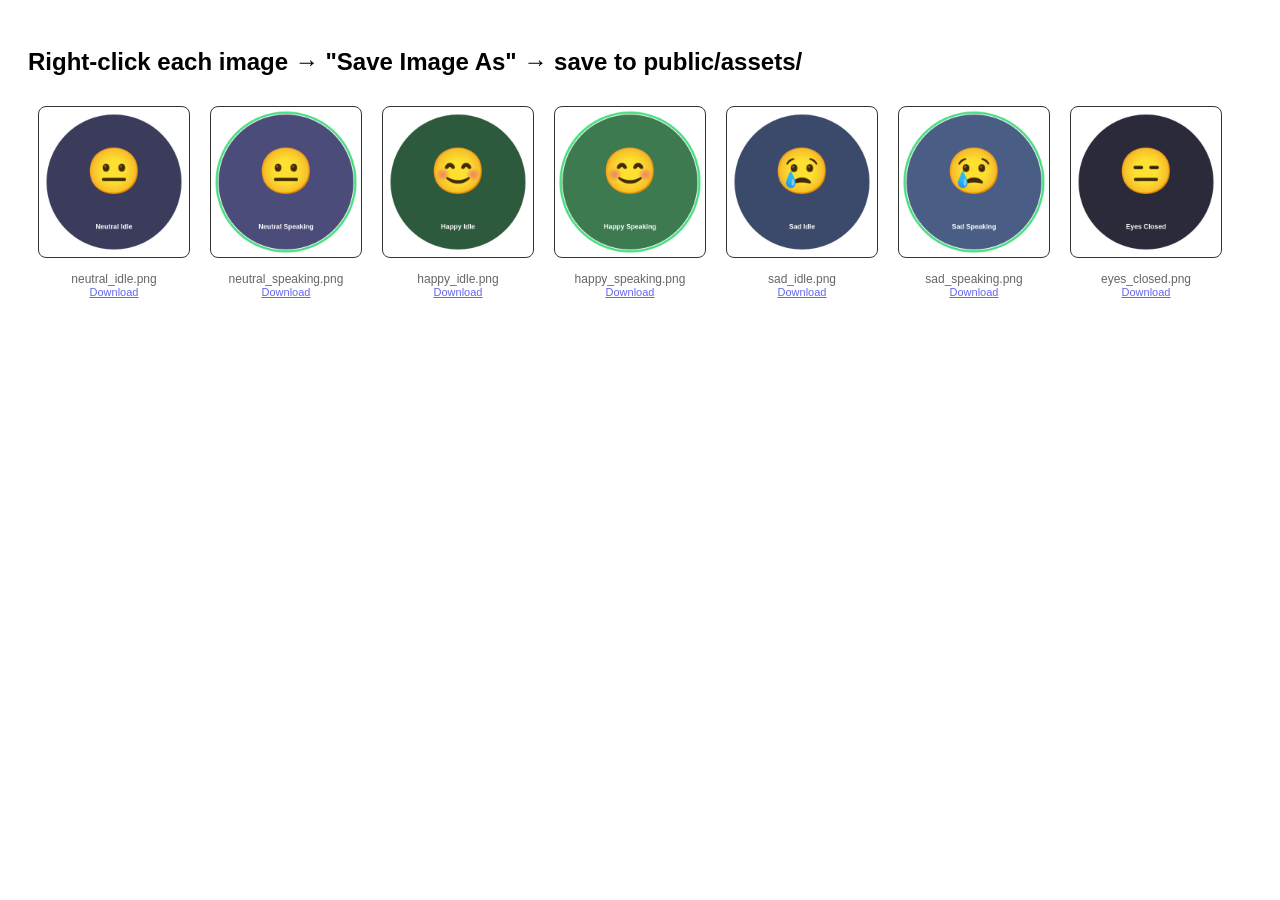
<file: Combined Python plus Angl/overlay_public/generate-test-assets.html>
<!DOCTYPE html>
<html>
<head><title>Generate Test Assets</title></head>
<body>
<script>
// Quick script to generate colored placeholder PNGs for testing
const states = {
  neutral_idle:      { bg: '#3b3b5c', emoji: '😐', label: 'Neutral Idle' },
  neutral_speaking:  { bg: '#4c4c7a', emoji: '😐', label: 'Neutral Speaking', ring: true },
  happy_idle:        { bg: '#2d5a3d', emoji: '😊', label: 'Happy Idle' },
  happy_speaking:    { bg: '#3d7a4f', emoji: '😊', label: 'Happy Speaking', ring: true },
  sad_idle:          { bg: '#3b4a6b', emoji: '😢', label: 'Sad Idle' },
  sad_speaking:      { bg: '#4a5e85', emoji: '😢', label: 'Sad Speaking', ring: true },
  eyes_closed:       { bg: '#2a2a3a', emoji: '😑', label: 'Eyes Closed' },
};

const canvas = document.createElement('canvas');
canvas.width = 400;
canvas.height = 400;
const ctx = canvas.getContext('2d');

const links = document.createElement('div');
links.style.cssText = 'font-family: sans-serif; padding: 20px;';
links.innerHTML = '<h2>Right-click each image → "Save Image As" → save to public/assets/</h2>';
document.body.appendChild(links);

for (const [name, cfg] of Object.entries(states)) {
  // Draw circle avatar placeholder
  ctx.clearRect(0, 0, 400, 400);
  
  // Background circle
  ctx.beginPath();
  ctx.arc(200, 200, 180, 0, Math.PI * 2);
  ctx.fillStyle = cfg.bg;
  ctx.fill();
  
  // Speaking ring
  if (cfg.ring) {
    ctx.beginPath();
    ctx.arc(200, 200, 185, 0, Math.PI * 2);
    ctx.strokeStyle = '#4ade80';
    ctx.lineWidth = 6;
    ctx.stroke();
  }
  
  // Emoji
  ctx.font = '120px serif';
  ctx.textAlign = 'center';
  ctx.textBaseline = 'middle';
  ctx.fillText(cfg.emoji, 200, 180);
  
  // Label
  ctx.font = 'bold 18px sans-serif';
  ctx.fillStyle = '#ffffff';
  ctx.fillText(cfg.label, 200, 320);
  
  const img = document.createElement('img');
  img.src = canvas.toDataURL('image/png');
  img.style.cssText = 'width:150px; margin:10px; border: 1px solid #333; border-radius: 8px;';
  img.title = name + '.png';
  
  const wrap = document.createElement('div');
  wrap.style.cssText = 'display:inline-block; text-align:center;';
  wrap.appendChild(img);
  const label = document.createElement('div');
  label.textContent = name + '.png';
  label.style.cssText = 'font-size:12px; color:#666;';
  wrap.appendChild(label);
  
  // Download link
  const dl = document.createElement('a');
  dl.href = canvas.toDataURL('image/png');
  dl.download = name + '.png';
  dl.textContent = 'Download';
  dl.style.cssText = 'font-size:11px; display:block; color: #6366f1;';
  wrap.appendChild(dl);
  
  links.appendChild(wrap);
}
</script>
</body>
</html>
</file>
<file: Combined Python plus Angl/creator_public/legacy/public/style.css>
/**
 * ⚔️ AS Adventurer — Design System
 * Angel's Sword Studios
 * 
 * Merged from editor.css palette + ASArtTool glassmorphism/fonts/animations
 * Design → Generate → Prepare → Export
 */


/* Fonts loaded via <link> in index.html to avoid render-blocking */

/* ============================================
   DESIGN TOKENS
   ============================================ */
:root {
    /* Backgrounds */
    --bg-deep: #1a1a2e;
    --bg-panel: #16213e;
    --bg-panel-alt: #1b2a4a;
    --bg-input: #0f1a30;
    --bg-card: rgba(22, 33, 62, 0.75);

    /* Accent Colors */
    --accent-red: #e94560;
    --accent-blue: #0f3460;
    --accent-gold: #dbb858;
    --accent-gold-soft: #c4a04e;
    --accent-gold-glow: rgba(219, 184, 88, 0.3);
    --accent-gold-dim: rgba(219, 184, 88, 0.15);
    --accent-teal: #5bb5a6;
    --accent-teal-glow: rgba(91, 181, 166, 0.35);

    /* Status Colors */
    --clr-success: #7b9f6e;
    --clr-error: #c75050;
    --clr-info: #5bb5a6;
    --clr-warning: #dbb858;

    /* Text */
    --text: #e0e0e0;
    --text-bright: #fff8ee;
    --text-muted: #8899aa;
    --text-dim: #556677;

    /* Borders */
    --border: rgba(255, 255, 255, 0.08);
    --border-light: rgba(255, 255, 255, 0.12);
    --border-gold: rgba(219, 184, 88, 0.15);
    --border-gold-med: rgba(219, 184, 88, 0.25);

    /* Typography */
    --font-display: 'Cinzel Decorative', 'Georgia', serif;
    --font-heading: 'Cinzel', 'Georgia', serif;
    --font-body: 'Outfit', 'Segoe UI', sans-serif;
    --font-mono: 'Share Tech Mono', monospace;

    /* Sizing */
    --radius-sm: 4px;
    --radius: 8px;
    --radius-lg: 12px;
    --radius-xl: 16px;

    /* Shadows */
    --shadow-sm: 0 2px 8px rgba(0, 0, 0, 0.4);
    --shadow: 0 4px 20px rgba(0, 0, 0, 0.3);
    --shadow-lg: 0 8px 32px rgba(0, 0, 0, 0.6);
    --shadow-glow: 0 0 25px var(--accent-gold-glow);

    /* Transitions */
    --spring: 0.3s cubic-bezier(0.34, 1.56, 0.64, 1);
    --ease: 0.2s ease;
    --ease-smooth: 0.25s ease;

    /* Layout */
    --header-h: 64px;
}

/* ============================================
   BASE
   ============================================ */
*, *::before, *::after {
    box-sizing: border-box;
    margin: 0;
    padding: 0;
}

html, body {
    height: 100%;
    overflow: hidden;
}

body {
    font-family: var(--font-body);
    font-weight: 400;
    color: var(--text);
    background: var(--bg-deep);
    line-height: 1.6;
    -webkit-font-smoothing: antialiased;
    -moz-osx-font-smoothing: grayscale;
}

/* Ambient background glow */
body::before {
    content: '';
    position: fixed;
    inset: 0;
    z-index: 0;
    pointer-events: none;
    background:
        radial-gradient(ellipse at 20% 50%, rgba(219, 184, 88, 0.03) 0%, transparent 60%),
        radial-gradient(ellipse at 80% 20%, rgba(91, 181, 166, 0.03) 0%, transparent 50%),
        radial-gradient(ellipse at 50% 80%, rgba(219, 184, 88, 0.02) 0%, transparent 60%);
}

/* ============================================
   SCROLLBARS
   ============================================ */
::-webkit-scrollbar {
    width: 7px;
    height: 7px;
}

::-webkit-scrollbar-track {
    background: transparent;
}

::-webkit-scrollbar-thumb {
    background: rgba(219, 184, 88, 0.2);
    border-radius: 4px;
}

::-webkit-scrollbar-thumb:hover {
    background: rgba(219, 184, 88, 0.35);
}

* {
    scrollbar-width: thin;
    scrollbar-color: rgba(219, 184, 88, 0.2) transparent;
}

/* ============================================
   APP SHELL
   ============================================ */
.app-container {
    position: relative;
    z-index: 1;
    display: flex;
    flex-direction: column;
    height: 100vh;
    max-width: 1600px;
    margin: 0 auto;
    padding: 0 1.5rem;
}

/* --- Header --- */
.app-header {
    display: flex;
    align-items: center;
    justify-content: space-between;
    height: var(--header-h);
    flex-shrink: 0;
    padding: 0 0.5rem;
    border-bottom: 1px solid var(--border);
}

.brand {
    display: flex;
    align-items: center;
    gap: 12px;
}

.brand-logo {
    height: 36px;
    width: auto;
    filter: drop-shadow(0 0 8px rgba(219, 184, 88, 0.3));
}

.brand-name {
    font-family: var(--font-display);
    font-size: 1.1rem;
    font-weight: 700;
    background: linear-gradient(135deg, var(--accent-gold), #f0d878);
    -webkit-background-clip: text;
    -webkit-text-fill-color: transparent;
    background-clip: text;
    letter-spacing: 0.5px;
}

.brand-tagline {
    font-family: var(--font-body);
    font-size: 0.7rem;
    color: var(--text-dim);
    letter-spacing: 2px;
    text-transform: uppercase;
}

/* Pipeline breadcrumb */
.pipeline-steps {
    display: flex;
    align-items: center;
    gap: 6px;
    font-family: var(--font-mono);
    font-size: 0.7rem;
    color: var(--text-dim);
}

.pipeline-steps .step {
    display: flex;
    align-items: center;
    gap: 4px;
    padding: 4px 8px;
    border-radius: var(--radius-sm);
    transition: var(--ease);
    cursor: pointer;
}

.pipeline-steps .step:hover {
    color: var(--text-muted);
    background: rgba(255, 255, 255, 0.04);
}

.pipeline-steps .step.active {
    color: var(--accent-gold);
    background: var(--accent-gold-dim);
}

.pipeline-steps .step-badge {
    font-size: 0.65rem;
    opacity: 0.7;
}

.pipeline-steps .step-arrow {
    color: var(--text-dim);
    font-size: 0.6rem;
    opacity: 0.5;
}

/* --- Tab Bar --- */
.tab-bar {
    display: flex;
    align-items: center;
    gap: 2px;
    padding: 8px 0;
    border-bottom: 1px solid var(--border);
    flex-shrink: 0;
    overflow-x: auto;
}

.tab-btn {
    position: relative;
    display: flex;
    align-items: center;
    gap: 8px;
    padding: 10px 20px;
    border: none;
    background: transparent;
    color: var(--text-muted);
    font-family: var(--font-heading);
    font-size: 0.8rem;
    font-weight: 500;
    letter-spacing: 0.5px;
    cursor: pointer;
    border-radius: var(--radius) var(--radius) 0 0;
    transition: var(--spring);
    white-space: nowrap;
}

.tab-btn:hover {
    color: var(--text);
    background: rgba(255, 255, 255, 0.04);
}

.tab-btn.active {
    color: var(--accent-gold);
}

.tab-btn.active::after {
    content: '';
    position: absolute;
    bottom: -1px;
    left: 16px;
    right: 16px;
    height: 2px;
    background: var(--accent-gold);
    border-radius: 2px 2px 0 0;
    box-shadow: 0 0 8px var(--accent-gold-glow);
}

.tab-btn .tab-icon {
    font-size: 1rem;
}

/* --- Tab Content --- */
.tab-content {
    flex: 1;
    overflow-y: auto;
    overflow-x: hidden;
    padding: 1.5rem 0;
}

.tab-panel {
    display: none;
    animation: fadeIn 0.25s ease;
}

.tab-panel.active {
    display: block;
}

/* ============================================
   GLASS PANELS
   ============================================ */
.glass-panel {
    background: var(--bg-card);
    backdrop-filter: blur(20px);
    -webkit-backdrop-filter: blur(20px);
    border: 1px solid var(--border-gold);
    border-radius: var(--radius-lg);
    padding: 1.5rem;
    box-shadow: var(--shadow);
    margin-bottom: 1.25rem;
    transition: border-color var(--ease);
}

.glass-panel:hover {
    border-color: var(--border-gold-med);
}

.panel-title {
    font-family: var(--font-heading);
    font-size: 0.9rem;
    font-weight: 600;
    color: var(--text-bright);
    text-transform: uppercase;
    letter-spacing: 1px;
    margin-bottom: 1rem;
    display: flex;
    align-items: center;
    gap: 8px;
}

.panel-title .title-icon {
    color: var(--accent-gold);
}

.panel-subtitle {
    font-size: 0.8rem;
    color: var(--text-muted);
    margin-bottom: 1rem;
    line-height: 1.5;
}

/* ============================================
   LAYOUT GRIDS
   ============================================ */
.main-layout {
    display: grid;
    grid-template-columns: 1fr 380px;
    gap: 1.5rem;
    align-items: start;
}

.two-col {
    display: grid;
    grid-template-columns: 1fr 1fr;
    gap: 1rem;
}

.three-col {
    display: grid;
    grid-template-columns: repeat(3, 1fr);
    gap: 1rem;
}

.config-grid {
    display: grid;
    grid-template-columns: repeat(auto-fit, minmax(200px, 1fr));
    gap: 1rem;
}

.form-row {
    margin-bottom: 1rem;
}

.form-row:last-child {
    margin-bottom: 0;
}

/* ============================================
   BUTTONS
   ============================================ */
.btn {
    display: inline-flex;
    align-items: center;
    justify-content: center;
    gap: 8px;
    padding: 10px 20px;
    border: 1px solid var(--border-light);
    border-radius: var(--radius);
    background: transparent;
    color: var(--text);
    font-family: var(--font-body);
    font-size: 0.85rem;
    font-weight: 500;
    cursor: pointer;
    transition: var(--spring);
    white-space: nowrap;
    text-decoration: none;
}

.btn:hover {
    transform: translateY(-1px);
    box-shadow: var(--shadow-sm);
}

.btn:active {
    transform: translateY(0) scale(0.98);
}

.btn:disabled {
    opacity: 0.4;
    cursor: not-allowed;
    transform: none !important;
}

/* Primary — Gold CTA */
.btn-primary {
    background: linear-gradient(135deg, var(--accent-gold), var(--accent-gold-soft));
    color: #1a1a2e;
    border-color: transparent;
    font-weight: 600;
    position: relative;
    overflow: hidden;
}

.btn-primary::before {
    content: '';
    position: absolute;
    inset: 0;
    background: linear-gradient(135deg, rgba(255, 255, 255, 0.15) 0%, transparent 50%);
    opacity: 0;
    transition: var(--ease);
}

.btn-primary:hover {
    box-shadow: var(--shadow-glow);
}

.btn-primary:hover::before {
    opacity: 1;
}

/* Accent — Teal */
.btn-accent {
    background: linear-gradient(135deg, var(--accent-teal), #4a9e90);
    color: #1a1a2e;
    border-color: transparent;
    font-weight: 600;
}

/* Secondary */
.btn-secondary {
    background: rgba(255, 255, 255, 0.04);
    border-color: var(--border-light);
}

.btn-secondary:hover {
    background: rgba(255, 255, 255, 0.08);
    border-color: rgba(255, 255, 255, 0.2);
}

/* Danger */
.btn-danger {
    background: rgba(233, 69, 96, 0.1);
    border-color: rgba(233, 69, 96, 0.3);
    color: var(--accent-red);
}

.btn-danger:hover {
    background: rgba(233, 69, 96, 0.2);
    border-color: rgba(233, 69, 96, 0.5);
}

/* Handoff — Pipeline flow buttons */
.btn-handoff {
    background: linear-gradient(135deg, var(--accent-gold), var(--accent-gold-soft));
    color: #1a1a2e;
    border-color: transparent;
    font-family: var(--font-heading);
    font-weight: 600;
    font-size: 0.9rem;
    padding: 12px 28px;
    letter-spacing: 0.5px;
    width: 100%;
    position: relative;
    overflow: hidden;
}

.btn-handoff::before {
    content: '';
    position: absolute;
    inset: 0;
    background: linear-gradient(135deg, rgba(255, 255, 255, 0.15) 0%, transparent 50%);
    opacity: 0;
    transition: var(--ease);
}

.btn-handoff:hover {
    transform: translateY(-2px) scale(1.01);
    box-shadow: var(--shadow-glow);
}

.btn-handoff:hover::before {
    opacity: 1;
}

/* Small */
.btn-sm {
    padding: 6px 12px;
    font-size: 0.75rem;
}

/* Icon only */
.btn-icon {
    padding: 8px;
    min-width: 36px;
    min-height: 36px;
}

/* Button group */
.btn-group {
    display: flex;
    gap: 6px;
    flex-wrap: wrap;
}

/* ============================================
   SEGMENTED TOGGLE
   ============================================ */
.seg-toggle {
    display: inline-flex;
    background: var(--bg-input);
    border: 1px solid var(--border);
    border-radius: var(--radius);
    overflow: hidden;
}

.seg-btn {
    padding: 8px 16px;
    border: none;
    background: transparent;
    color: var(--text-muted);
    font-family: var(--font-body);
    font-size: 0.8rem;
    font-weight: 500;
    cursor: pointer;
    transition: var(--ease);
    position: relative;
}

.seg-btn:not(:last-child) {
    border-right: 1px solid var(--border);
}

.seg-btn:hover {
    color: var(--text);
    background: rgba(255, 255, 255, 0.04);
}

.seg-btn.active {
    color: #1a1a2e;
    background: var(--accent-gold);
    font-weight: 600;
}

/* ============================================
   INPUTS
   ============================================ */
label {
    display: block;
    font-size: 0.8rem;
    font-weight: 500;
    color: var(--text-muted);
    margin-bottom: 6px;
}

input[type="text"],
input[type="number"],
input[type="password"],
textarea,
select {
    width: 100%;
    padding: 10px 14px;
    background: var(--bg-input);
    border: 1px solid var(--border);
    border-radius: var(--radius);
    color: var(--text);
    font-family: var(--font-body);
    font-size: 0.85rem;
    transition: var(--ease);
    outline: none;
}

input:focus,
textarea:focus,
select:focus {
    border-color: var(--accent-gold);
    box-shadow: 0 0 0 2px var(--accent-gold-glow);
}

textarea {
    resize: vertical;
    min-height: 80px;
    line-height: 1.5;
}

select {
    appearance: none;
    -webkit-appearance: none;
    background-image: url("data:image/svg+xml,%3Csvg xmlns='http://www.w3.org/2000/svg' width='12' height='12' viewBox='0 0 12 12'%3E%3Cpath fill='%238899aa' d='M6 8L1 3h10z'/%3E%3C/svg%3E");
    background-repeat: no-repeat;
    background-position: right 12px center;
    padding-right: 36px;
    cursor: pointer;
}

/* Password toggle wrapper */
.input-password {
    position: relative;
}

.input-password input {
    padding-right: 42px;
}

.input-password .toggle-vis {
    position: absolute;
    right: 8px;
    top: 50%;
    transform: translateY(-50%);
    background: none;
    border: none;
    color: var(--text-dim);
    cursor: pointer;
    padding: 4px;
    font-size: 1rem;
    transition: var(--ease);
}

.input-password .toggle-vis:hover {
    color: var(--text-muted);
}

/* ============================================
   RANGE SLIDER
   ============================================ */
input[type="range"] {
    -webkit-appearance: none;
    appearance: none;
    width: 100%;
    height: 4px;
    background: var(--bg-input);
    border-radius: 2px;
    outline: none;
    border: none;
}

input[type="range"]::-webkit-slider-thumb {
    -webkit-appearance: none;
    width: 18px;
    height: 18px;
    background: var(--accent-gold);
    border-radius: 50%;
    cursor: pointer;
    box-shadow: 0 0 8px var(--accent-gold-glow);
    transition: var(--spring);
}

input[type="range"]::-webkit-slider-thumb:hover {
    transform: scale(1.2);
}

input[type="range"]::-moz-range-thumb {
    width: 18px;
    height: 18px;
    background: var(--accent-gold);
    border-radius: 50%;
    border: none;
    cursor: pointer;
    box-shadow: 0 0 8px var(--accent-gold-glow);
}

.range-row {
    display: flex;
    align-items: center;
    gap: 12px;
}

.range-row input[type="range"] {
    flex: 1;
}

.range-value {
    font-family: var(--font-mono);
    font-size: 0.75rem;
    color: var(--accent-gold);
    min-width: 48px;
    text-align: right;
}

/* ============================================
   TOGGLE SWITCH
   ============================================ */
.toggle-switch {
    position: relative;
    width: 44px;
    height: 24px;
    flex-shrink: 0;
}

.toggle-switch input {
    opacity: 0;
    width: 0;
    height: 0;
}

.toggle-switch .slider {
    position: absolute;
    inset: 0;
    background: var(--bg-input);
    border: 1px solid var(--border);
    border-radius: 12px;
    cursor: pointer;
    transition: var(--spring);
}

.toggle-switch .slider::before {
    content: '';
    position: absolute;
    top: 2px;
    left: 2px;
    width: 18px;
    height: 18px;
    background: var(--text-muted);
    border-radius: 50%;
    transition: var(--spring);
}

.toggle-switch input:checked + .slider {
    background: var(--accent-gold);
    border-color: var(--accent-gold);
}

.toggle-switch input:checked + .slider::before {
    transform: translateX(20px);
    background: #1a1a2e;
}

/* ============================================
   COLOR SWATCHES (Key Color Selector)
   ============================================ */
.color-swatches {
    display: flex;
    gap: 8px;
    flex-wrap: wrap;
}

.color-swatch {
    position: relative;
    width: 42px;
    height: 42px;
    border-radius: var(--radius);
    border: 2px solid var(--border);
    cursor: pointer;
    transition: var(--spring);
    overflow: hidden;
}

.color-swatch:hover {
    transform: scale(1.1);
    border-color: var(--border-light);
}

.color-swatch.selected {
    border-color: var(--accent-gold);
    box-shadow: 0 0 12px var(--accent-gold-glow);
    transform: scale(1.1);
}

.color-swatch .swatch-badge {
    position: absolute;
    bottom: -1px;
    left: 50%;
    transform: translateX(-50%);
    font-size: 0.5rem;
    background: rgba(0, 0, 0, 0.7);
    color: var(--text);
    padding: 1px 4px;
    border-radius: 3px 3px 0 0;
    white-space: nowrap;
}

.color-swatch .swatch-badge.best {
    color: var(--accent-gold);
}

.color-swatch .swatch-badge.avoid {
    color: var(--accent-red);
}

/* ============================================
   UPLOAD ZONE
   ============================================ */
.upload-zone {
    border: 2px dashed var(--border-light);
    border-radius: var(--radius-lg);
    padding: 2rem;
    text-align: center;
    cursor: pointer;
    transition: var(--spring);
    background: rgba(255, 255, 255, 0.02);
    position: relative;
}

.upload-zone:hover,
.upload-zone.drag-over {
    border-color: var(--accent-gold);
    background: var(--accent-gold-dim);
}

.upload-zone .upload-icon {
    font-size: 2.5rem;
    margin-bottom: 0.5rem;
    transition: var(--spring);
}

.upload-zone:hover .upload-icon {
    transform: translateY(-4px);
}

.upload-zone .upload-text {
    font-size: 0.85rem;
    color: var(--text-muted);
}

.upload-zone .upload-hint {
    font-size: 0.7rem;
    color: var(--text-dim);
    margin-top: 4px;
}

.upload-zone input[type="file"] {
    position: absolute;
    inset: 0;
    opacity: 0;
    cursor: pointer;
}

/* ============================================
   CANVAS PREVIEW
   ============================================ */
.canvas-container {
    position: relative;
    background-color: #12142a;
    background-image:
        linear-gradient(45deg, #1a1d38 25%, transparent 25%),
        linear-gradient(-45deg, #1a1d38 25%, transparent 25%),
        linear-gradient(45deg, transparent 75%, #1a1d38 75%),
        linear-gradient(-45deg, transparent 75%, #1a1d38 75%);
    background-size: 16px 16px;
    background-position: 0 0, 0 8px, 8px -8px, -8px 0;
    border-radius: var(--radius);
    overflow: hidden;
    border: 1px solid var(--border);
}

.canvas-container canvas {
    display: block;
    width: 100%;
    height: auto;
}

/* ============================================
   PREVIEW MODES (Checker, Black, White, Original)
   ============================================ */
.preview-modes {
    display: flex;
    gap: 4px;
}

.preview-mode-btn {
    padding: 4px 10px;
    border: 1px solid var(--border);
    border-radius: var(--radius-sm);
    background: transparent;
    color: var(--text-dim);
    font-size: 0.7rem;
    font-family: var(--font-mono);
    cursor: pointer;
    transition: var(--ease);
}

.preview-mode-btn:hover {
    color: var(--text-muted);
    background: rgba(255, 255, 255, 0.04);
}

.preview-mode-btn.active {
    color: var(--accent-gold);
    border-color: var(--accent-gold);
    background: var(--accent-gold-dim);
}

/* ============================================
   FRAME SCRUBBER
   ============================================ */
.scrubber-container {
    display: flex;
    align-items: center;
    gap: 10px;
    padding: 8px 0;
}

.scrubber-container input[type="range"] {
    flex: 1;
}

.scrubber-info {
    font-family: var(--font-mono);
    font-size: 0.75rem;
    color: var(--text-muted);
    white-space: nowrap;
}

.scrubber-controls {
    display: flex;
    gap: 4px;
}

/* ============================================
   PROGRESS BAR
   ============================================ */
.progress-container {
    display: none;
    margin-top: 1rem;
}

.progress-container.active {
    display: block;
}

.progress-bar {
    width: 100%;
    height: 6px;
    background: var(--bg-input);
    border-radius: 3px;
    overflow: hidden;
}

.progress-bar .fill {
    height: 100%;
    width: 0%;
    background: linear-gradient(90deg, var(--accent-gold), #f0d878);
    border-radius: 3px;
    transition: width 0.3s ease;
}

.progress-text {
    font-family: var(--font-mono);
    font-size: 0.7rem;
    color: var(--text-muted);
    margin-top: 6px;
    display: flex;
    justify-content: space-between;
}

/* ============================================
   TOAST NOTIFICATIONS
   ============================================ */
.toast-container {
    position: fixed;
    top: 20px;
    right: 20px;
    z-index: 10000;
    display: flex;
    flex-direction: column;
    gap: 8px;
    pointer-events: none;
}

.toast {
    padding: 12px 20px;
    border-radius: var(--radius);
    font-size: 0.8rem;
    font-weight: 500;
    box-shadow: var(--shadow-lg);
    pointer-events: auto;
    transform: translateX(120%);
    transition: transform 0.3s cubic-bezier(0.4, 0, 0.2, 1);
    max-width: 360px;
    backdrop-filter: blur(12px);
}

.toast.show {
    transform: translateX(0);
}

.toast.exit {
    transform: translateX(120%);
}

.toast.success {
    background: rgba(123, 159, 110, 0.9);
    border: 1px solid rgba(123, 159, 110, 0.5);
    color: #fff;
}

.toast.error {
    background: rgba(199, 80, 80, 0.9);
    border: 1px solid rgba(199, 80, 80, 0.5);
    color: #fff;
}

.toast.warning {
    background: rgba(219, 184, 88, 0.9);
    border: 1px solid rgba(219, 184, 88, 0.5);
    color: #1a1a2e;
}

.toast.info {
    background: rgba(91, 181, 166, 0.9);
    border: 1px solid rgba(91, 181, 166, 0.5);
    color: #1a1a2e;
}

/* ============================================
   STATUS MESSAGES
   ============================================ */
.status-msg {
    display: flex;
    align-items: center;
    gap: 8px;
    padding: 10px 14px;
    border-radius: var(--radius);
    font-size: 0.8rem;
    margin-top: 0.75rem;
}

.status-msg.info {
    background: rgba(91, 181, 166, 0.1);
    border: 1px solid rgba(91, 181, 166, 0.2);
    color: var(--accent-teal);
}

.status-msg.error {
    background: rgba(199, 80, 80, 0.1);
    border: 1px solid rgba(199, 80, 80, 0.2);
    color: var(--clr-error);
}

.status-msg.success {
    background: rgba(123, 159, 110, 0.1);
    border: 1px solid rgba(123, 159, 110, 0.2);
    color: var(--clr-success);
}

.status-msg .spinner {
    display: inline-block;
    width: 14px;
    height: 14px;
    border: 2px solid rgba(91, 181, 166, 0.3);
    border-top-color: var(--accent-teal);
    border-radius: 50%;
    animation: spin 0.8s linear infinite;
}

/* ============================================
   GENERATION RESULTS GRID
   ============================================ */
.results-grid {
    display: grid;
    grid-template-columns: repeat(auto-fill, minmax(280px, 1fr));
    gap: 1rem;
    margin-top: 1rem;
}

.result-card {
    background: var(--bg-panel-alt);
    border: 1px solid var(--border);
    border-radius: var(--radius);
    overflow: hidden;
    transition: var(--spring);
    animation: cardAppear 0.4s ease backwards;
}

.result-card:nth-child(1) { animation-delay: 0.05s; }
.result-card:nth-child(2) { animation-delay: 0.10s; }
.result-card:nth-child(3) { animation-delay: 0.15s; }
.result-card:nth-child(4) { animation-delay: 0.20s; }

.result-card:hover {
    transform: translateY(-2px);
    box-shadow: var(--shadow-glow);
    border-color: var(--border-gold-med);
}

.result-card.selected {
    border-color: var(--accent-gold);
    box-shadow: 0 0 12px var(--accent-gold-glow);
}

.result-card img,
.result-card video {
    width: 100%;
    display: block;
}

.result-card .card-actions {
    padding: 10px;
    display: flex;
    gap: 6px;
    justify-content: space-between;
    align-items: center;
}

/* ============================================
   MODE SELECTOR (Manual/Generative, etc.)
   ============================================ */
.mode-selector {
    display: flex;
    gap: 0;
    margin-bottom: 1.25rem;
    background: var(--bg-input);
    border: 1px solid var(--border);
    border-radius: var(--radius);
    overflow: hidden;
}

.mode-btn {
    flex: 1;
    padding: 12px 16px;
    border: none;
    background: transparent;
    color: var(--text-muted);
    font-family: var(--font-body);
    font-size: 0.85rem;
    font-weight: 500;
    cursor: pointer;
    transition: var(--ease);
    text-align: center;
}

.mode-btn:not(:last-child) {
    border-right: 1px solid var(--border);
}

.mode-btn:hover {
    color: var(--text);
    background: rgba(255, 255, 255, 0.04);
}

.mode-btn.active {
    color: #1a1a2e;
    background: var(--accent-gold);
    font-weight: 600;
}

/* ============================================
   EXPORT MODE TOGGLE (Adventurer/F.Normal/F.Premium)
   ============================================ */
.export-mode-toggle {
    display: flex;
    gap: 0;
    background: var(--bg-input);
    border: 1px solid var(--border);
    border-radius: var(--radius);
    overflow: hidden;
    margin-bottom: 1.25rem;
}

.export-mode-btn {
    flex: 1;
    padding: 12px 16px;
    border: none;
    background: transparent;
    color: var(--text-muted);
    font-family: var(--font-heading);
    font-size: 0.8rem;
    font-weight: 500;
    cursor: pointer;
    transition: var(--ease);
    text-align: center;
    letter-spacing: 0.5px;
}

.export-mode-btn:not(:last-child) {
    border-right: 1px solid var(--border);
}

.export-mode-btn:hover {
    color: var(--text);
    background: rgba(255, 255, 255, 0.04);
}

.export-mode-btn.active[data-mode="adventurer"] {
    background: var(--accent-gold);
    color: #1a1a2e;
    font-weight: 600;
}

.export-mode-btn.active[data-mode="normal"] {
    background: var(--accent-teal);
    color: #1a1a2e;
    font-weight: 600;
}

.export-mode-btn.active[data-mode="premium"] {
    background: #9b7fd4;
    color: #1a1a2e;
    font-weight: 600;
}

/* ============================================
   QUICK FILENAME BUTTONS
   ============================================ */
.filename-presets {
    display: flex;
    gap: 6px;
    flex-wrap: wrap;
    margin-bottom: 1rem;
}

.filename-preset-btn {
    padding: 6px 14px;
    border: 1px solid var(--border);
    border-radius: var(--radius-sm);
    background: rgba(255, 255, 255, 0.04);
    color: var(--text-muted);
    font-family: var(--font-mono);
    font-size: 0.75rem;
    cursor: pointer;
    transition: var(--spring);
}

.filename-preset-btn:hover {
    color: var(--accent-gold);
    border-color: var(--accent-gold);
    background: var(--accent-gold-dim);
}

.filename-preset-btn.active {
    color: #1a1a2e;
    background: var(--accent-gold);
    border-color: var(--accent-gold);
    font-weight: 600;
}

/* ============================================
   CROP OVERLAY
   ============================================ */
.crop-overlay {
    position: absolute;
    border: 2px dashed var(--accent-gold);
    background: rgba(219, 184, 88, 0.05);
    cursor: move;
    z-index: 10;
}

.crop-handle {
    position: absolute;
    width: 10px;
    height: 10px;
    background: var(--accent-gold);
    border-radius: 2px;
    z-index: 11;
}

.crop-handle.tl { top: -5px; left: -5px; cursor: nw-resize; }
.crop-handle.tr { top: -5px; right: -5px; cursor: ne-resize; }
.crop-handle.bl { bottom: -5px; left: -5px; cursor: sw-resize; }
.crop-handle.br { bottom: -5px; right: -5px; cursor: se-resize; }

/* ============================================
   SETTINGS TAB
   ============================================ */
.settings-section {
    max-width: 640px;
}

.api-key-row {
    display: flex;
    align-items: flex-end;
    gap: 8px;
    margin-bottom: 0.75rem;
}

.api-key-row .input-password {
    flex: 1;
}

.settings-info {
    background: var(--bg-panel);
    border: 1px solid var(--border);
    border-radius: var(--radius);
    padding: 1rem 1.25rem;
    font-size: 0.8rem;
    color: var(--text-muted);
    line-height: 1.6;
    margin-top: 0.75rem;
}

.settings-info .info-icon {
    color: var(--accent-teal);
    margin-right: 6px;
}

.about-section {
    text-align: center;
    padding: 2rem 0;
}

.about-section .about-icon {
    font-size: 2.5rem;
    margin-bottom: 0.5rem;
}

.about-section .about-title {
    font-family: var(--font-display);
    font-size: 1.2rem;
    background: linear-gradient(135deg, var(--accent-gold), #f0d878);
    -webkit-background-clip: text;
    -webkit-text-fill-color: transparent;
    background-clip: text;
    margin-bottom: 0.25rem;
}

.about-section .about-tagline {
    font-family: var(--font-mono);
    font-size: 0.75rem;
    color: var(--text-dim);
    letter-spacing: 1px;
    margin-bottom: 1.5rem;
}

.about-section .about-motto {
    font-size: 0.8rem;
    color: var(--text-dim);
    font-style: italic;
}

.product-links {
    display: flex;
    gap: 12px;
    justify-content: center;
    margin-top: 1.5rem;
    flex-wrap: wrap;
}

.product-links a {
    color: var(--accent-gold);
    text-decoration: none;
    font-size: 0.8rem;
    padding: 6px 14px;
    border: 1px solid var(--border-gold);
    border-radius: var(--radius);
    transition: var(--ease);
}

.product-links a:hover {
    background: var(--accent-gold-dim);
    border-color: var(--accent-gold);
}

/* ============================================
   ONION SKIN TOGGLE
   ============================================ */
.onion-skin-row {
    display: flex;
    align-items: center;
    gap: 10px;
}

.onion-skin-row label {
    margin-bottom: 0;
    cursor: pointer;
}

/* ============================================
   EYEDROPPER BUTTON
   ============================================ */
.eyedropper-btn {
    width: 36px;
    height: 36px;
    border-radius: var(--radius);
    border: 1px solid var(--border);
    background: transparent;
    color: var(--text-muted);
    cursor: pointer;
    transition: var(--ease);
    display: flex;
    align-items: center;
    justify-content: center;
    font-size: 1rem;
}

.eyedropper-btn:hover {
    color: var(--accent-gold);
    border-color: var(--accent-gold);
}

.eyedropper-btn.active {
    color: #1a1a2e;
    background: var(--accent-gold);
    border-color: var(--accent-gold);
}

/* ============================================
   INFO BANNER
   ============================================ */
.info-banner {
    display: flex;
    align-items: flex-start;
    gap: 10px;
    padding: 12px 16px;
    background: rgba(91, 181, 166, 0.08);
    border: 1px solid rgba(91, 181, 166, 0.15);
    border-radius: var(--radius);
    font-size: 0.8rem;
    color: var(--text-muted);
    line-height: 1.5;
    margin-bottom: 1.25rem;
}

.info-banner .banner-icon {
    font-size: 1rem;
    flex-shrink: 0;
    color: var(--accent-teal);
}

/* ============================================
   ESTIMATED EXPORT INFO
   ============================================ */
.export-estimate {
    display: flex;
    justify-content: space-between;
    padding: 10px 14px;
    background: var(--bg-panel);
    border: 1px solid var(--border);
    border-radius: var(--radius);
    font-family: var(--font-mono);
    font-size: 0.75rem;
    color: var(--text-muted);
    margin-bottom: 1rem;
}

/* ============================================
   VIDEO PREVIEW
   ============================================ */
.video-preview {
    position: relative;
    border-radius: var(--radius);
    overflow: hidden;
    border: 1px solid var(--border);
    background: #000;
}

.video-preview video {
    display: block;
    width: 100%;
}

/* ============================================
   STAGE SECTIONS
   ============================================ */
.stage {
    margin-bottom: 1.5rem;
}

.stage-header {
    display: flex;
    align-items: center;
    gap: 10px;
    margin-bottom: 1rem;
}

.stage-number {
    display: flex;
    align-items: center;
    justify-content: center;
    width: 28px;
    height: 28px;
    background: var(--accent-gold-dim);
    color: var(--accent-gold);
    font-family: var(--font-heading);
    font-size: 0.75rem;
    font-weight: 700;
    border-radius: 50%;
    border: 1px solid var(--border-gold);
    flex-shrink: 0;
}

.stage-title {
    font-family: var(--font-heading);
    font-size: 0.85rem;
    font-weight: 600;
    color: var(--text-bright);
    text-transform: uppercase;
    letter-spacing: 0.5px;
}

.stage.disabled {
    opacity: 0.4;
    pointer-events: none;
}

/* ============================================
   CONCURRENT GENERATION SELECTOR
   ============================================ */
.gen-count {
    display: flex;
    gap: 4px;
}

.gen-count-btn {
    width: 36px;
    height: 36px;
    border: 1px solid var(--border);
    border-radius: var(--radius-sm);
    background: transparent;
    color: var(--text-muted);
    font-family: var(--font-mono);
    font-size: 0.85rem;
    cursor: pointer;
    transition: var(--ease);
}

.gen-count-btn:hover {
    border-color: var(--border-light);
    color: var(--text);
}

.gen-count-btn.active {
    background: var(--accent-gold);
    border-color: var(--accent-gold);
    color: #1a1a2e;
    font-weight: 700;
}

/* ============================================
   CROSSFADE CONTROLS
   ============================================ */
.crossfade-controls {
    display: flex;
    align-items: center;
    gap: 12px;
    padding: 10px 14px;
    background: var(--bg-panel);
    border: 1px solid var(--border);
    border-radius: var(--radius);
}

/* ============================================
   ANIMATIONS
   ============================================ */
@keyframes fadeIn {
    from { opacity: 0; transform: translateY(6px); }
    to { opacity: 1; transform: translateY(0); }
}

@keyframes cardAppear {
    from { opacity: 0; transform: translateY(16px) scale(0.96); }
    to { opacity: 1; transform: translateY(0) scale(1); }
}

@keyframes spin {
    from { transform: rotate(0deg); }
    to { transform: rotate(360deg); }
}

@keyframes pulse {
    0%, 100% { opacity: 1; }
    50% { opacity: 0.5; }
}

/* ============================================
   RESPONSIVE
   ============================================ */
@media (max-width: 1100px) {
    .main-layout {
        grid-template-columns: 1fr;
    }
}

@media (max-width: 768px) {
    .app-container {
        padding: 0 0.75rem;
    }

    .pipeline-steps {
        display: none;
    }

    .tab-btn {
        padding: 8px 12px;
        font-size: 0.7rem;
    }

    .two-col,
    .three-col {
        grid-template-columns: 1fr;
    }

    .config-grid {
        grid-template-columns: 1fr 1fr;
    }
}

@media (max-width: 640px) {
    .app-header {
        flex-direction: column;
        height: auto;
        padding: 12px 0;
        gap: 8px;
    }

    .tab-bar {
        gap: 0;
    }

    .tab-btn {
        padding: 8px 10px;
        font-size: 0.65rem;
        gap: 4px;
    }

    .tab-btn .tab-label {
        display: none;
    }

    .glass-panel {
        padding: 1rem;
    }

    .config-grid {
        grid-template-columns: 1fr;
    }

    .results-grid {
        grid-template-columns: 1fr;
    }

    .btn-group {
        flex-direction: column;
    }
}

/* ============================================
   UTILITY
   ============================================ */
.hidden { display: none !important; }
.text-gold { color: var(--accent-gold); }
.text-muted { color: var(--text-muted); }
.text-dim { color: var(--text-dim); }
.text-center { text-align: center; }
.text-mono { font-family: var(--font-mono); }
.mt-1 { margin-top: 0.5rem; }
.mt-2 { margin-top: 1rem; }
.mt-3 { margin-top: 1.5rem; }
.mb-1 { margin-bottom: 0.5rem; }
.mb-2 { margin-bottom: 1rem; }
.gap-sm { gap: 0.5rem; }
.flex { display: flex; }
.flex-col { flex-direction: column; }
.items-center { align-items: center; }
.justify-between { justify-content: space-between; }
.w-full { width: 100%; }
.flex-1 { flex: 1; }

/* Decorative gold divider */
.gold-divider {
    height: 1px;
    background: linear-gradient(90deg, transparent, var(--accent-gold-soft) 20%, var(--accent-gold) 50%, var(--accent-gold-soft) 80%, transparent);
    box-shadow: 0 0 8px var(--accent-gold-glow);
    margin: 1.5rem 0;
    border: none;
}

/* ============================================
   MODAL OVERLAY
   ============================================ */
.modal-overlay {
    position: fixed;
    inset: 0;
    z-index: 9999;
    background: rgba(0, 0, 0, 0.75);
    backdrop-filter: blur(6px);
    display: flex;
    align-items: center;
    justify-content: center;
    animation: fadeIn 0.2s ease;
}
.modal-overlay.hidden { display: none; }
.modal-panel {
    max-height: 90vh;
    overflow-y: auto;
    animation: slideUp 0.25s var(--ease-spring);
}
@keyframes slideUp {
    from { opacity: 0; transform: translateY(20px); }
    to { opacity: 1; transform: translateY(0); }
}

/* Advanced Key Color results */
.adv-key-result {
    display: flex;
    align-items: center;
    gap: 0.75rem;
    padding: 0.5rem 0.75rem;
    border-radius: 8px;
    margin-bottom: 0.4rem;
    background: rgba(255,255,255,0.03);
    border: 1px solid rgba(255,255,255,0.05);
    cursor: pointer;
    transition: all 0.2s ease;
}
.adv-key-result:hover {
    background: rgba(219, 184, 88, 0.08);
    border-color: rgba(219, 184, 88, 0.2);
}
.adv-key-result.best {
    background: rgba(219, 184, 88, 0.1);
    border-color: var(--accent-gold);
    box-shadow: 0 0 12px rgba(219, 184, 88, 0.15);
}
.adv-key-swatch {
    width: 28px;
    height: 28px;
    border-radius: 6px;
    border: 2px solid rgba(255,255,255,0.2);
    flex-shrink: 0;
}
.adv-key-name { font-family: var(--font-heading); font-size: 0.85rem; min-width: 70px; }
.adv-key-bar-wrap {
    flex: 1;
    height: 8px;
    background: rgba(255,255,255,0.05);
    border-radius: 4px;
    overflow: hidden;
}
.adv-key-bar {
    height: 100%;
    border-radius: 4px;
    transition: width 0.5s var(--ease-spring);
}
.adv-key-score { font-family: var(--font-mono); font-size: 0.75rem; color: var(--text-dim); min-width: 45px; text-align: right; }
.adv-key-badge {
    font-size: 0.65rem;
    padding: 2px 6px;
    border-radius: 4px;
    background: var(--accent-gold);
    color: var(--bg-deep);
    font-weight: 600;
    font-family: var(--font-body);
}

/* Upload zone clear button */
.upload-zone { position: relative; }
.upload-clear-btn {
    position: absolute;
    top: 6px;
    right: 6px;
    z-index: 10;
    width: 24px;
    height: 24px;
    border-radius: 50%;
    border: none;
    background: rgba(233, 69, 96, 0.85);
    color: #fff;
    font-size: 0.75rem;
    font-weight: 700;
    cursor: pointer;
    display: none;
    align-items: center;
    justify-content: center;
    line-height: 1;
    padding: 0;
    transition: all 0.15s ease;
    box-shadow: 0 2px 6px rgba(0,0,0,0.3);
}
.upload-clear-btn:hover {
    background: var(--accent-red);
    transform: scale(1.15);
}
.upload-zone.has-content .upload-clear-btn {
    display: flex;
}

/* Crop overlay */
.crop-overlay {
    position: absolute;
    inset: 0;
    pointer-events: none;
    z-index: 5;
    /* Darkened mask is done via box-shadow on .crop-region */
}
.crop-overlay.hidden { display: none; }
.crop-region {
    position: absolute;
    border: 2px dashed var(--accent-gold);
    box-shadow: 0 0 0 9999px rgba(0, 0, 0, 0.55);
    cursor: grab;
    pointer-events: auto;
    transition: box-shadow 0.15s ease;
}
.crop-region:active { cursor: grabbing; }
.crop-region::after {
    content: '✥';
    position: absolute;
    top: 50%;
    left: 50%;
    transform: translate(-50%, -50%);
    font-size: 1.5rem;
    color: rgba(219, 184, 88, 0.5);
    pointer-events: none;
}
</file>
